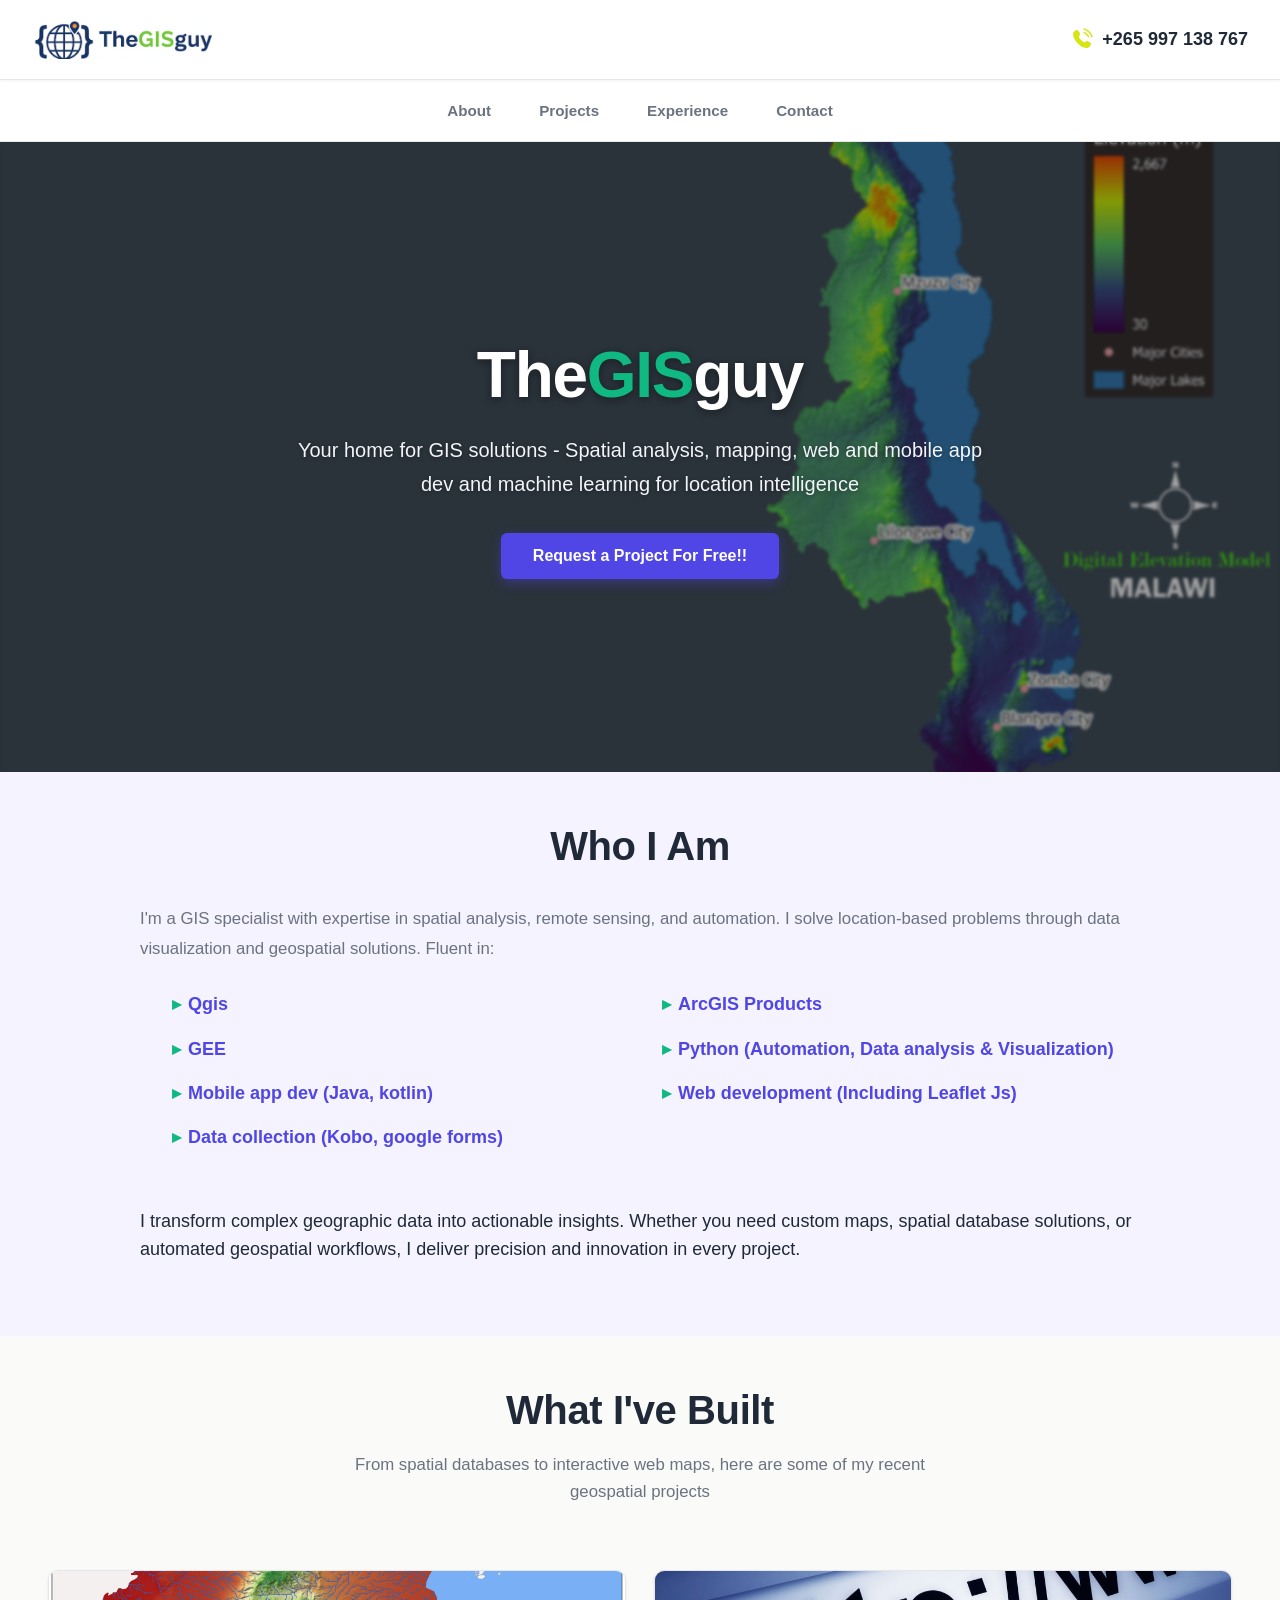
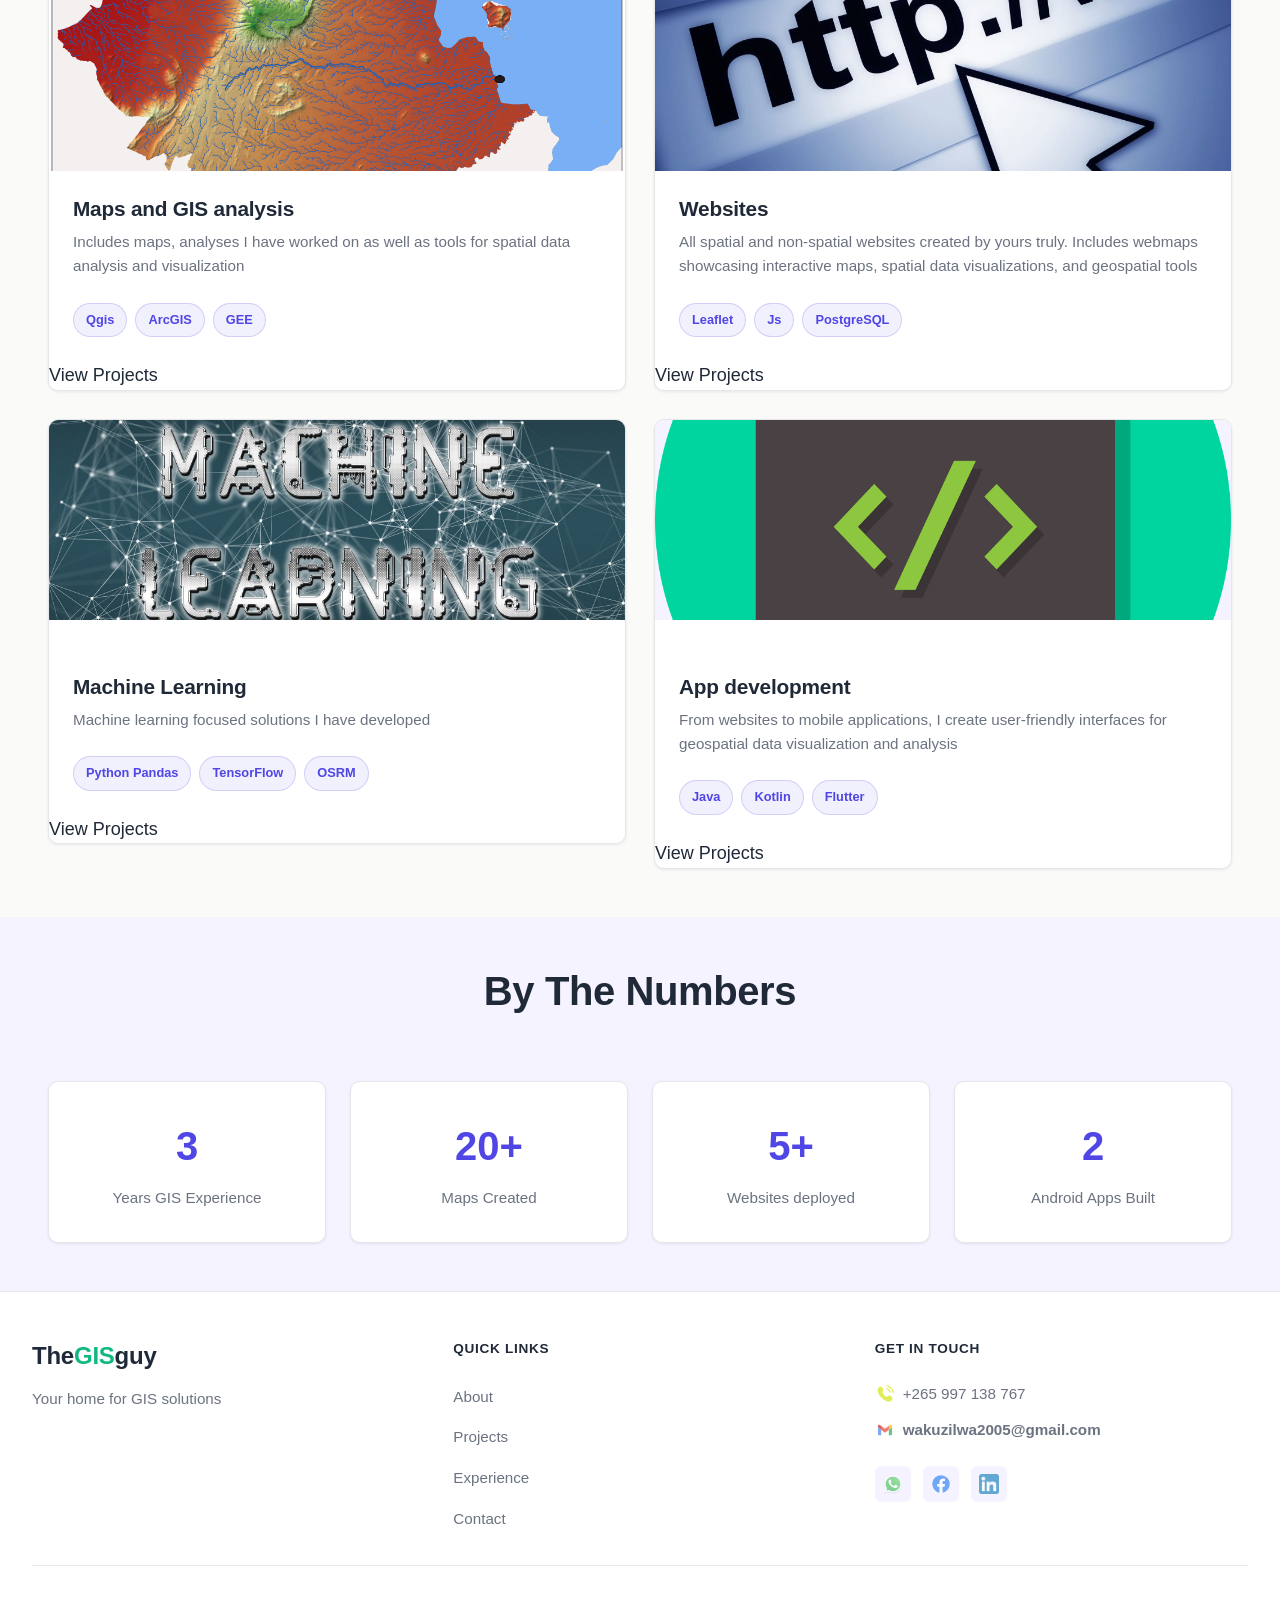
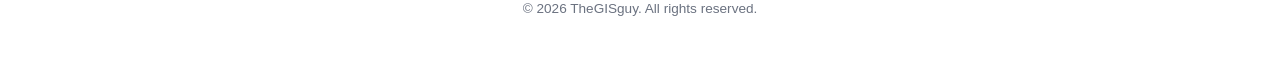
<file: index.html>
<!DOCTYPE html>

<html lang="en">

<head>

    <meta charset="UTF-8">

    <meta name="viewport" content="width=device-width, initial-scale=1.0">

    <title>TheGISguy - Your Home for GIS Solutions</title>

    <link rel="stylesheet" href="index.css">

    <link href="https://fonts.googleapis.com/css2?family=Josefin+Sans:wght@400;600;700&family=Oswald:wght@400;500;600;700&display=swap" rel="stylesheet">

    <link rel="shortcut icon" href="./Images/Logo/TheGislogo_favicon.png" type="image/x-icon">

</head>



<body>





    <!-- Header Section -->

    <header class="header">

        <div class="header-container">

            <div class="logo">

                <img src="Images/Logo/TheGISguy Logo.png" alt="TheGISguy Logo">

            </div>

            <div class="header-right">

                <div class="contact-phone">

                    <img src="Images/phone.svg" alt="Phone icon" class="icon">

                    <a href="tel:+265997138767">+265 997 138 767</a>

                </div>

            </div>

        </div>

    </header>





    



    <!-- Navigation Bar -->

    <nav class="navbar">

        <div class="nav-container">

            <ul class="nav-list">

                <li><a href="#about" class="nav-link">About</a></li>

                <li><a href="#projects" class="nav-link">Projects</a></li>

                <li><a href="#experience" class="nav-link">Experience</a></li>

                <li><a href="#contact" class="nav-link">Contact</a></li>

            </ul>

            <button class="hamburger" aria-label="Toggle navigation menu">

                <span></span>

                <span></span>

                <span></span>

            </button>

        </div>

    </nav>







    <!-- Hero Section -->

    <section id="hero" class="hero" style="background-image: url('Images/Herobg1.png');">

        <div class="hero-container">

            <div class="hero-text">

                <h1>The<Span class="gis-color">GIS</Span>guy</h1>

                <p>Your home for GIS solutions - Spatial analysis, mapping, web and mobile app dev and machine learning for location intelligence</p>

                <button class="btn-cta">Request a Project For Free!!</button>





                <!-- Web3forms Modal -->

                <div class="modal-overlay" id="modal-overlay"></div>

                <form action="https://api.web3forms.com/submit" class="request-project" id="reques-form"  method="POST">

                    <input type="hidden" name="access_key" value="687fbcac-cc41-4e38-8507-15a02c91544a">

                    <button type="button" class="close-btn" id="close-form" aria-label="Close form">&times;</button>

                    <h2>Describe your Project</h2>

                    <input type="text" name="name" placeholder="Your Name" required>

                    <input type="email" name="email" placeholder="Your Email" required>

                    <textarea name="message" placeholder="Describe Your Project" required></textarea>

                    

                    <button type="submit" class="submit">Send Request</button>

                </form>

            </div>

        </div>

    </section>











    <!-- About Section -->

    <section id="about" class="about">

        <div class="about-container">

            <h2>Who I Am</h2>

            <p>I'm a GIS specialist with expertise in spatial analysis, remote sensing, and automation. I solve location-based problems through data visualization and geospatial solutions. Fluent in:

                <ul>

                    <li> <a href="">Qgis</a></li>

                    <li> <a href="">ArcGIS Products</a></li>

                    <li> <a href="">GEE</a></li>

                    <li> <a href="">Python (Automation, Data analysis & Visualization)</a></li>

                    <li> <a href="">Mobile app dev (Java, kotlin)</a></li>

                    <li> <a href="">Web development (Including Leaflet Js)</a></li>

                    <li> <a href="">Data collection (Kobo, google forms)</a></li>

                </ul> <br>

                I transform complex geographic data into actionable insights. Whether you need custom maps, spatial database solutions, or automated geospatial workflows, I deliver precision and innovation in every project.</p>

        </div>

    </section>









    <!-- Projects Section -->

    <section id="projects" class="projects">

        <div class="projects-container">

            <h2>What I've Built</h2>

            <p class="projects-intro">From spatial databases to interactive web maps, here are some of my recent geospatial projects</p>





            <div class="projects-grid">



               <a href="./project.html" target="_parent" >

                    <article class="project-card">

                        <img src="./Maps/Dan Phiri Project/Watershed 2.png" alt="Zomba Catchment Analysis" class="project-image">

                        <h3>Maps and GIS analysis</h3>

                        <p>Includes maps, analyses I have worked on as well as tools for spatial data analysis and visualization</p>

                        <div class="tech-tags">

                            <span class="tech-tag">Qgis</span>

                            <span class="tech-tag">ArcGIS</span>

                            <span class="tech-tag">GEE</span> 

                        </div>

                        View Projects

                    </article>

               </a>

               <a href="./project.html" target="_parent">

                    <article class="project-card">

                        <img src="Images/website.jpg" alt="Website" class="project-image">

                        <h3>Websites</h3>

                        <p>All spatial and non-spatial websites created by yours truly. Includes webmaps showcasing interactive maps, spatial data visualizations, and geospatial tools

                        </p>

                        <div class="tech-tags">

                            <span class="tech-tag">Leaflet</span>

                            <span class="tech-tag">Js</span>

                            <span class="tech-tag">PostgreSQL</span>

                        </div>

                       View Projects

                    </article>

                </a>





               <a href="./project.html" target="_parent">

                    <article class="project-card">

                        <img src="Images/machinelearning.jpg" alt="Route optimization interface showing delivery paths" class="project-image">

                        <br>

                        <h3>Machine Learning</h3>

                        <p>Machine learning focused solutions I have developed</p>

                        <div class="tech-tags">

                            <span class="tech-tag">Python Pandas</span>

                            <span class="tech-tag">TensorFlow</span>

                            <span class="tech-tag">OSRM</span>

                        </div>

                        View Projects

                    </article>

               </a>



               <a href="./project.html" target="_parent">               

                    <article class="project-card">

                        <img src="Images/coding.png" alt="Coding" class="project-image">

                        <br>

                        

                        <h3>App development</h3>

                        <p>From websites to mobile applications, I create user-friendly interfaces for geospatial data visualization and analysis</p>

                        <div class="tech-tags">

                            <span class="tech-tag">Java</span>

                            <span class="tech-tag">Kotlin</span>

                            <span class="tech-tag">Flutter</span>

                        </div>

                        View Projects

                    </article>

               </a>            

            </div>

        </div>

    </section>









    <!-- Experience Section -->

    <section id="experience" class="experience">

        <div class="experience-container">

            <h2>By The Numbers</h2>

            <div class="stats-grid">

                <div class="stat-box">

                    <span class="stat-number">3</span>

                    <span class="stat-label">Years GIS Experience</span>

                </div>

                <div class="stat-box">

                    <span class="stat-number">20+</span>

                    <span class="stat-label">Maps Created</span>

                </div>

                <div class="stat-box">

                    <span class="stat-number">5+</span>

                    <span class="stat-label">Websites deployed</span>

                </div>

                <div class="stat-box">

                    <span class="stat-number">2</span>

                    <span class="stat-label">Android Apps Built</span>

                </div>

            </div>

        </div>

    </section>









    <!-- Footer -->

    <footer id="contact" class="footer">

        <div class="footer-container">

            <div class="footer-brand">

                <h1>The<Span class="gis-color">GIS</Span>guy</h1>

                <p>Your home for GIS solutions</p>

            </div>

            <div class="footer-nav">

                <h3>Quick Links</h3>

                <ul>

                    <li><a href="#about">About</a></li>

                    <li><a href="#projects">Projects</a></li>

                    <li><a href="#experience">Experience</a></li>

                    <li><a href="#contact">Contact</a></li>

                </ul>

            </div>

            <div class="footer-contact">

                <h3>Get in Touch</h3>

                <div class="contact-details">

                    <a href="tel:+265997138767" class="contact-item">

                        <img src="Images/phone.svg" alt="Phone"> +265 997 138 767

                    </a>

                    <a class="contact-item" id="email">

                        <img src="Images/email.svg" alt="Email"> wakuzilwa2005@gmail.com

                    </a>

                </div>

                <div class="social-icons">

                    <a href="https://wa.me/265997138767" target="_blank" aria-label="WhatsApp">

                        <img src="Images/whatsapp.svg" alt="WhatsApp">

                    </a>

                    <a href="https://www.facebook.com/msukwawakuwongie19" target="_blank" aria-label="Facebook">

                        <img src="Images/facebook_icon.svg" alt="Facebook">

                    </a>

                    <a href="https://www.linkedin.com/in/wongani-msukwa-31ba91369" target="_blank" aria-label="LinkedIn">

                        <img src="Images/linkedin_logo.png" alt="LinkedIn">

                    </a>

                </div>

            </div>

        </div>

        <div class="copyright">

            <p>&copy; 2026 TheGISguy. All rights reserved.</p>

        </div>

    </footer>



    <script src="index.js"></script>

</body>

</html>
</file>
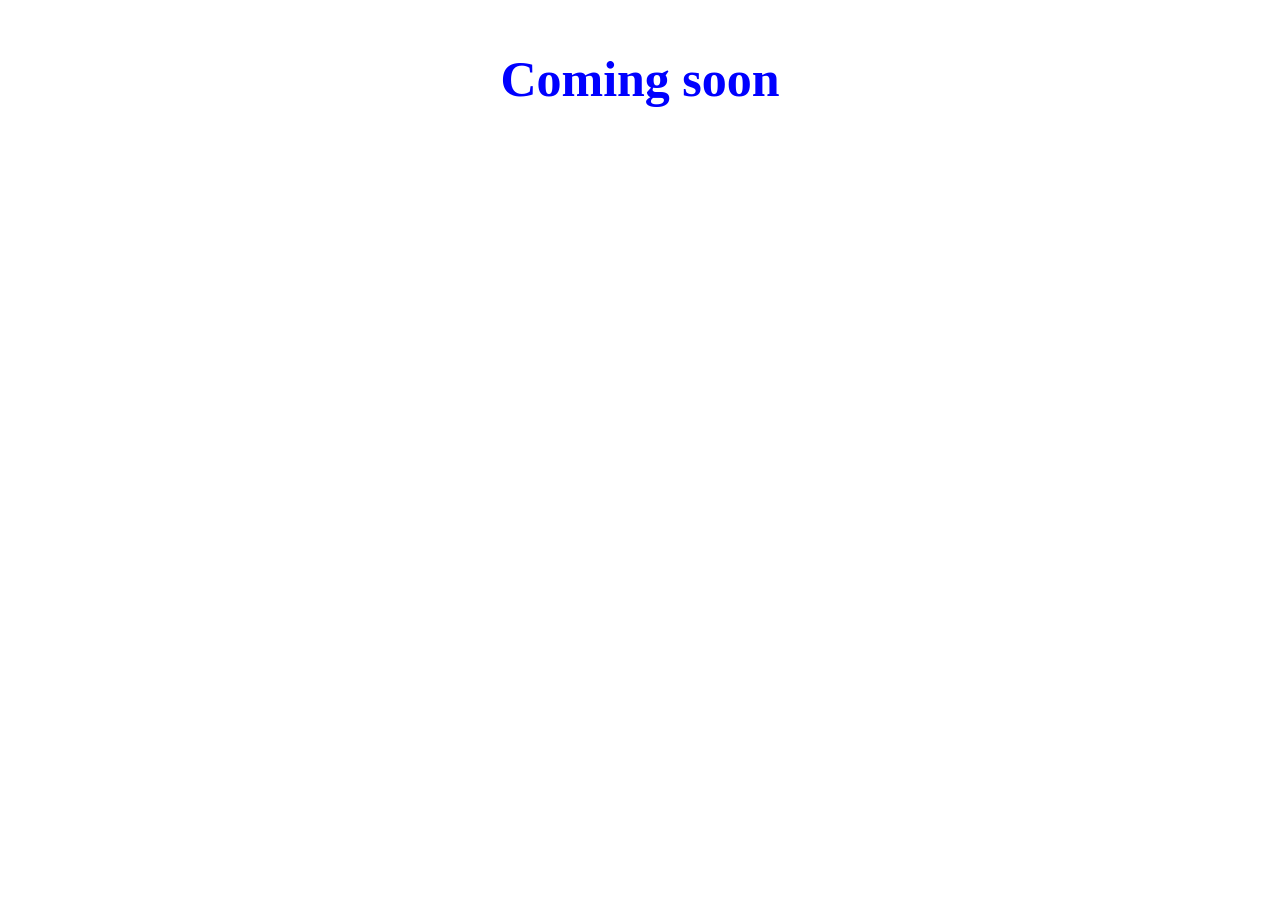
<file: project.html>
<!DOCTYPE html>
<html lang="en">
<head>
    <meta charset="UTF-8">
    <meta name="viewport" content="width=device-width, initial-scale=1.0">
    <title>TheGISguy-Projects</title>
</head>
<body>


    <h1 style="text-align: center;
    margin-top: 50px;
    font-size: 50px;    
    color:blue">
        Coming soon</h1>
    
</body>
</html>
</file>
<file: index.css>
/* ***********************
   TheGISguy Portfolio
   Light Theme
   ************************/

/* CSS Custom Properties (Variables) */
:root {
    /* Color Palette */
    --bg-main: #fafaf9;
    --bg-secondary: #f5f3ff;
    --bg-footer: #ffffff;
    --primary-green: #10b981;
    --primary-indigo: #4f46e5;
    --accent-gold: #f59e0b;
    --text-primary: #1f2937;
    --text-secondary: #6b7280;
    --border-color: #e5e7eb;
    --card-bg: #ffffff;
    --card-shadow: 0 1px 3px rgba(0, 0, 0, 0.08);
    
    /* fonts */
    --font-primary: 'Inter', -apple-system, BlinkMacSystemFont, 'Segoe UI', sans-serif;
    --font-mono: 'Courier New', monospace;
    
    /* Spacing */
    --space-xs: 8px;
    --space-sm: 16px;
    --space-md: 24px;
    --space-lg: 32px;
    --space-xl: 48px;
    --space-2xl: 64px;
    --space-3xl: 96px;
    
    /* Transitions */
    --transition-fast: 0.2s ease-out;
    --transition-smooth: 0.4s ease-in-out;
}

/* *************************************************
Base Styles
**************************************************/

* {
    margin: 0;
    padding: 0;
    box-sizing: border-box;
}

html {
    scroll-behavior: smooth;
}

body {
    font-family: var(--font-primary);
    font-size: 18px;
    line-height: 1.6;
    background-color: var(--bg-main);
    color: var(--text-primary);
    -webkit-font-smoothing: antialiased;
}

h1, h2, h3, h4, h5, h6 {
    line-height: 1.3;
    letter-spacing: -0.01em;
    font-weight: 700;
}

h1 {
    font-size: 3rem;
}

h2 {
    font-size: 2rem;
}

h3 {
    font-size: 1.25rem;
}

a {
    color: var(--primary-indigo);
    text-decoration: none;
    transition: all var(--transition-fast);
}

a:hover {
    color: var(--primary-green);
    text-decoration: underline;
}

img {
    max-width: 100%;
    height: auto;
    display: block;
}

ul {
    list-style: none;
}

button {
    cursor: pointer;
    font-family: inherit;
    font-weight: 600;
}

/* ************************************
   Header Styles
   *************************************/

.header {
    position: sticky;
    top: 0;
    z-index: 100;
    background-color: var(--bg-footer);
    border-bottom: 1px solid var(--border-color);
    height: 80px;
    box-shadow: 0 1px 3px rgba(0, 0, 0, 0.05);
}

.header-container {
    /* max-width: 2000px; */
    margin: 0 auto;
    padding: 16px 32px;
    display: flex;
    justify-content: space-between;
    align-items: center;
    height: 100%;
}

.logo img {
    width: 180px;
    height: auto;
}

.header-right {
    display: flex;
    align-items: center;
    gap: 24px;
}

.contact-phone {
    display: flex;
    align-items: center;
    gap: 8px;
    color: var(--text-primary);
}

.contact-phone a {
    color: var(--text-primary);
    font-weight: 600;
    transition: color var(--transition-fast);
}

.contact-phone a:hover {
    color: var(--primary-indigo);
}

.contact-phone .icon {
    width: 24px;
    height: 24px;
}

/* ************************************
   Navigation Bar Styles
   *************************************/

.navbar {
    background-color: var(--bg-footer);
    border-bottom: 1px solid var(--border-color);
    position: sticky;
    top: 80px;
    z-index: 99;
}

.nav-container {
    max-width: 1500px;
    margin: 0 auto;
    padding: 16px 32px;
    display: flex;
    justify-content: center;
    align-items: center;
}

.nav-list {
    display: flex;
    gap: 48px;
    justify-content: center;
}

.nav-link {
    color: var(--text-secondary);
    font-size: 0.95rem;
    font-weight: 600;
    position: relative;
    padding: 8px 0;
    transition: color var(--transition-fast);
}

.nav-link::after {
    content: '';
    position: absolute;
    bottom: -4px;
    left: 0;
    width: 100%;
    height: 2px;
    background-color: var(--primary-green);
    transform: scaleX(0);
    transition: transform var(--transition-fast);
}

.nav-link:hover {
    color: var(--text-primary);
}

.nav-link:hover::after {
    transform: scaleX(1);
}

.nav-link.active {
    color: var(--primary-indigo);
}

.nav-link.active::after {
    transform: scaleX(1);
    background-color: var(--primary-indigo);
}

/* Hamburger Menu */
.hamburger {
    display: none;
    flex-direction: column;
    gap: 5px;
    background: none;
    border: none;
    padding: 8px;
    cursor: pointer;
}

.hamburger span {
    width: 25px;
    height: 2px;
    background-color: var(--text-primary);
    border-radius: 2px;
    transition: all var(--transition-fast);
}

.hamburger.active span:nth-child(1) {
    transform: rotate(45deg) translate(5px, 5px);
}

.hamburger.active span:nth-child(2) {
    opacity: 0;
}

.hamburger.active span:nth-child(3) {
    transform: rotate(-45deg) translate(7px, -7px);
}

/* ************************************
   Hero Section Styles
   *************************************/

.hero {
    position: relative;
    height: 70vh;
    min-height: 500px;
    display: flex;
    align-items: center;
    justify-content: center;
    overflow: hidden;
    background-size: cover;
    background-position: center;
    background-repeat: no-repeat;
}

.hero::before {
    content: '';
    position: absolute;
    top: 0;
    left: 0;
    width: 100%;
    height: 100%;
    background-color: rgba(0, 0, 0, 0.377);
    z-index: 1;
}

.hero::after {
    content: '';
    position: absolute;
    top: 0;
    left: 0;
    width: 100%;
    height: 100%;
    backdrop-filter: blur(1.5px);
    z-index: 1;
}

.hero-container {
    position: relative;
    z-index: 2;
    max-width: 800px;
    margin: 0 auto;
    padding: 0 var(--space-xl);
    display: flex;
    flex-direction: column;
    align-items: center;
    text-align: center;
}

.gis-color {
    color: var(--primary-green);
}

.hero-text {
    width: 100%;
}

.hero-text h1 {
    font-size: 4rem;
    font-weight: 800;
    color: #ffffff;
    margin-bottom: 16px;
    letter-spacing: -0.02em;
    text-shadow: 0 2px 8px rgba(0, 0, 0, 0.4);
}

.hero-text p {
    font-size: 1.25rem;
    color: #f1f5f9;
    margin-bottom: var(--space-lg);
    line-height: 1.7;
    text-shadow: 0 1px 4px rgba(0, 0, 0, 0.3);
}

.btn-cta {
    background-color: var(--primary-indigo);
    color: #ffffff;
    padding: 14px 32px;
    border: none;
    border-radius: 6px;
    font-weight: 700;
    font-size: 1rem;
    transition: all var(--transition-fast);
    box-shadow: 0 4px 12px rgba(79, 70, 229, 0.4);
    cursor: pointer;
}

.btn-cta:hover {
    background-color: #f59e0b;
    color: #1f2937;
    box-shadow: 0 6px 16px rgba(245, 158, 11, 0.5);
}

.btn-cta:active {
    transform: scale(0.98);
}

.hero-image {
    display: none;
}

/* ************************************
   Modal Styles
   *************************************/

.modal-overlay {
    position: fixed;
    top: 0;
    left: 0;
    width: 100%;
    height: 100%;
    background-color: rgba(0, 0, 0, 0.5);
    z-index: 999;
    opacity: 0;
    visibility: hidden;
    transition: opacity 0.3s ease, visibility 0.3s ease;
}

.modal-overlay.active {
    opacity: 1;
    visibility: visible;
}

.request-project {
    display: flex;
    flex-direction: column;
    gap: 20px;
    position: fixed;
    top: 50%;
    left: 50%;
    transform: translate(-50%, -50%) scale(0.95);
    z-index: 1001;
    background-color: var(--card-bg);
    border: 1px solid var(--border-color);
    border-radius: 12px;
    padding: var(--space-lg);
    box-shadow: 0 20px 60px rgba(0, 0, 0, 0.15);
    width: 90%;
    max-width: 500px;
    max-height: 90vh;
    overflow-y: auto;
    opacity: 0;
    visibility: hidden;
    transition: transform 0.3s ease, opacity 0.3s ease, visibility 0.3s ease;
}

.request-project.active {
    opacity: 1;
    visibility: visible;
    transform: translate(-50%, -50%) scale(1);
}

.request-project h2 {
    font-size: 1.75rem;
    color: var(--text-primary);
    text-align: center;
    margin-top: var(--space-sm);
}

.request-project input,
.request-project textarea {
    width: 100%;
    padding: 12px;
    border: 1px solid var(--border-color);
    border-radius: 6px;
    background-color: var(--bg-main);
    color: var(--text-primary);
    font-family: var(--font-primary);
    font-size: 1rem;
    transition: border-color var(--transition-fast);
}

.request-project input:focus,
.request-project textarea:focus {
    outline: none;
    border-color: var(--primary-indigo);
    box-shadow: 0 0 0 3px rgba(79, 70, 229, 0.1);
}

.request-project textarea {
    min-height: 120px;
    resize: vertical;
}

.close-btn {
    position: absolute;
    top: 12px;
    right: 12px;
    width: 32px;
    height: 32px;
    border: none;
    background-color: transparent;
    color: var(--text-secondary);
    font-size: 1.8rem;
    font-weight: bold;
    cursor: pointer;
    transition: color var(--transition-fast);
    display: flex;
    align-items: center;
    justify-content: center;
    line-height: 1;
    padding: 0;
}

.close-btn:hover {
    color: var(--text-primary);
}

.submit {
    background-color: var(--primary-indigo);
    color: #ffffff;
    padding: 14px 32px;
    border: none;
    border-radius: 6px;
    font-weight: 700;
    font-size: 1rem;
    transition: all var(--transition-fast);
    margin-top: var(--space-sm);
    cursor: pointer;
    box-shadow: 0 2px 8px rgba(79, 70, 229, 0.15);
}

.submit:hover {
    background-color: #4338ca;
    box-shadow: 0 4px 12px rgba(79, 70, 229, 0.25);
}

.submit:active {
    transform: scale(0.98);
}

/* ************************************
   About Section Styles
   *************************************/

.about {
    padding: var(--space-xl) var(--space-xl);
    background-color: var(--bg-secondary);
}

.about-container {
    max-width: 1000px;
    margin: 0 auto;
}

.about h2 {
    font-size: 2.5rem;
    color: var(--text-primary);
    margin-bottom: var(--space-lg);
    text-align: center;
}

.about p {
    color: var(--text-secondary);
    line-height: 1.8;
    margin-bottom: var(--space-md);
    font-size: 1.05rem;
}

.about ul {
    margin: var(--space-md) 0 var(--space-md) var(--space-lg);
    display: grid;
    grid-template-columns: repeat(2, 1fr);
    gap: 12px;
}

.about li {
    color: var(--text-secondary);
    line-height: 1.8;
    padding-left: var(--space-sm);
    position: relative;
}

.about li::before {
    content: '▸';
    position: absolute;
    left: 0;
    color: var(--primary-green);
    font-weight: bold;
}

.about a {
    color: var(--primary-indigo);
    font-weight: 600;
    transition: color var(--transition-fast);
}

.about a:hover {
    color: var(--primary-green);
}

/* ************************************
   Projects Section Styles
   *************************************/

.projects {
    padding: var(--space-xl) var(--space-xl);
    background-color: var(--bg-main);
}

.projects-container {
    max-width: 1500px;
    margin: 0 auto;
}

.projects h2 {
    font-size: 2.5rem;
    color: var(--text-primary);
    margin-bottom: var(--space-sm);
    text-align: center;
}

.projects-intro {
    text-align: center;
    color: var(--text-secondary);
    font-size: 1.05rem;
    margin-bottom: var(--space-2xl);
    max-width: 600px;
    margin-left: auto;
    margin-right: auto;
}

.projects-grid {
    display: grid;
    grid-template-columns: repeat(2, 1fr);
    gap: 28px;
}

.projects-grid a {
    text-decoration: none;
    color: inherit;
}

.project-card {
    background-color: var(--card-bg);
    border: 1px solid var(--border-color);
    border-radius: 10px;
    overflow: hidden;
    transition: all var(--transition-smooth);
    box-shadow: var(--card-shadow);
    display: flex;
    flex-direction: column;
    min-height: 380px;
}

.project-card:hover {
    border-color: var(--primary-indigo);
    box-shadow: 0 4px 12px rgba(79, 70, 229, 0.12);
    transform: translateY(-2px);
}

.project-image {
    width: 100%;
    height: 200px;
    object-fit: cover;
    background-color: var(--bg-secondary);
}

.project-card h3 {
    font-size: 1.3rem;
    color: var(--text-primary);
    padding: var(--space-md) var(--space-md) 0;
    margin-bottom: 8px;
}

.project-card p {
    font-size: 0.95rem;
    color: var(--text-secondary);
    line-height: 1.6;
    padding: 0 var(--space-md) var(--space-md);
    flex-grow: 1;
}

.tech-tags {
    display: flex;
    flex-wrap: wrap;
    gap: 8px;
    padding: 0 var(--space-md) var(--space-md);
}

.tech-tag {
    font-size: 0.8rem;
    color: var(--primary-indigo);
    background-color: rgba(79, 70, 229, 0.08);
    padding: 6px 12px;
    border-radius: 20px;
    font-weight: 600;
    border: 1px solid rgba(79, 70, 229, 0.2);
}

.project-link {
    font-size: 0.9rem;
    color: var(--primary-indigo);
    font-weight: 700;
    text-transform: uppercase;
    letter-spacing: 0.05em;
    padding: 0 var(--space-md) var(--space-md);
    transition: color var(--transition-fast);
}

.project-link:hover {
    color: var(--primary-green);
}

/* ************************************
   Experience/Stats Section Styles
   *************************************/

.experience {
    padding: var(--space-xl) var(--space-xl);
    background-color: var(--bg-secondary);
}

.experience-container {
    max-width: 1500px;
    margin: 0 auto;
}

.experience h2 {
    font-size: 2.5rem;
    font-weight: 700;
    color: var(--text-primary);
    margin-bottom: var(--space-2xl);
    text-align: center;
}

.stats-grid {
    display: grid;
    grid-template-columns: repeat(4, 1fr);
    gap: 24px;
}

.stat-box {
    background-color: var(--card-bg);
    padding: 32px 24px;
    border: 1px solid var(--border-color);
    border-radius: 10px;
    text-align: center;
    transition: all var(--transition-fast);
    box-shadow: var(--card-shadow);
}

.stat-box:hover {
    border-color: var(--primary-indigo);
    box-shadow: 0 4px 12px rgba(79, 70, 229, 0.12);
    transform: translateY(-2px);
}

.stat-number {
    display: block;
    font-size: 2.5rem;
    font-weight: 800;
    color: var(--primary-indigo);
    transition: color var(--transition-fast);
    margin-bottom: 8px;
}

.stat-box:hover .stat-number {
    color: var(--primary-green);
}

.stat-label {
    display: block;
    font-size: 0.95rem;
    color: var(--text-secondary);
    font-weight: 500;
}

/* ************************************
   Footer Styles
   *************************************/

.footer {
    background-color: var(--bg-footer);
    border-top: 1px solid var(--border-color);
    padding: var(--space-xl) var(--space-lg);
}

.footer-container {
    max-width: 1500px;
    margin: 0 auto;
    display: grid;
    grid-template-columns: 1fr 1fr 1fr;
    gap: 48px;
}

.footer-brand h1 {
    font-size: 1.5rem;
    font-weight: 800;
    color: var(--text-primary);
    margin-bottom: var(--space-sm);
    letter-spacing: -0.01em;
}

.footer-brand p {
    font-size: 0.95rem;
    color: var(--text-secondary);
}

.footer-nav h3 {
    font-size: 1rem;
    font-weight: 700;
    color: var(--text-primary);
    margin-bottom: var(--space-md);
    text-transform: uppercase;
    letter-spacing: 0.05em;
    font-size: 0.85rem;
}

.footer-nav ul {
    display: flex;
    flex-direction: column;
    gap: 12px;
}

.footer-nav a {
    color: var(--text-secondary);
    font-size: 0.95rem;
    position: relative;
    transition: color var(--transition-fast);
}

.footer-nav a:hover {
    color: var(--primary-indigo);
}

.footer-nav a::after {
    content: '';
    position: absolute;
    bottom: -2px;
    left: 0;
    width: 100%;
    height: 2px;
    background-color: var(--primary-green);
    transform: scaleX(0);
    transition: transform var(--transition-fast);
}

.footer-nav a:hover::after {
    transform: scaleX(1);
}

.footer-contact h3 {
    font-size: 0.85rem;
    font-weight: 700;
    color: var(--text-primary);
    margin-bottom: var(--space-md);
    text-transform: uppercase;
    letter-spacing: 0.05em;
}

.contact-details {
    display: flex;
    flex-direction: column;
    gap: 12px;
    margin-bottom: var(--space-md);
}

.contact-item {
    display: flex;
    align-items: center;
    gap: 8px;
    color: var(--text-secondary);
    font-size: 0.95rem;
    transition: color var(--transition-fast);
    cursor: pointer;
}

.contact-item:hover {
    color: var(--primary-indigo);
}

.contact-item img {
    width: 20px;
    height: 20px;
    opacity: 0.7;
    transition: opacity var(--transition-fast);
}

.contact-item:hover img {
    opacity: 1;
}

.social-icons {
    display: flex;
    gap: 12px;
}

.social-icons a {
    display: inline-flex;
    align-items: center;
    justify-content: center;
    width: 36px;
    height: 36px;
    border-radius: 6px;
    background-color: var(--bg-secondary);
    transition: all var(--transition-fast);
}

.social-icons a:hover {
    background-color: var(--primary-indigo);
    transform: translateY(-2px);
}

.social-icons img {
    width: 20px;
    height: 20px;
    opacity: 0.6;
    transition: opacity var(--transition-fast);
}

.social-icons a:hover img {
    opacity: 1;
    filter: brightness(0) invert(1);
}

#email {
    color: var(--text-secondary);
    font-weight: 600;
}

#email:hover {
    color: var(--primary-indigo);
}

.copyright {
    max-width: 1500px;
    margin: var(--space-lg) auto 0;
    padding-top: var(--space-lg);
    border-top: 1px solid var(--border-color);
    text-align: center;
}

.copyright p {
    font-size: 0.85rem;
    color: var(--text-secondary);
}

/* ************************************
   Animations
   *************************************/

@keyframes fadeIn {
    0% {
        opacity: 0;
    }
    100% {
        opacity: 1;
    }
}

.project-card.visible,
.stat-box.visible {
    animation: fadeIn 0.6s ease-out;
}

/* ************************************
   Responsive Design - Tablet
   *************************************/

@media (max-width: 992px) {
    .projects-grid {
        grid-template-columns: repeat(2, 1fr);
        gap: 20px;
    }

    .stats-grid {
        grid-template-columns: repeat(2, 1fr);
        gap: 20px;
    }

    .footer-container {
        grid-template-columns: 1fr 1fr;
        gap: 32px;
    }
}

/* ************************************
   Responsive Design - Mobile
   *************************************/

@media (max-width: 768px) {
    .header-container {
        padding: 16px;
    }

    .logo img {
        width: 140px;
    }

    .contact-phone {
        display: none;
    }

    .nav-container {
        padding: 16px;
    }

    .nav-list {
        display: none;
        position: absolute;
        top: 100%;
        left: 0;
        width: 100%;
        background-color: var(--bg-footer);
        flex-direction: column;
        gap: 0;
        border-top: 1px solid var(--border-color);
    }

    .nav-list.active {
        display: flex;
    }

    .nav-list li {
        border-bottom: 1px solid var(--border-color);
    }

    .nav-link {
        display: block;
        padding: 16px 32px;
    }

    .hamburger {
        display: flex;
    }

    .hero {
        height: 60vh;
        min-height: 400px;
    }

    .hero-container {
        padding: 0 var(--space-md);
    }

    .hero-text h1 {
        font-size: 2.5rem;
    }

    .hero-text p {
        font-size: 1rem;
    }

    .about {
        padding: var(--space-2xl) var(--space-md);
    }

    .about h2 {
        font-size: 2rem;
    }

    .about ul {
        grid-template-columns: 1fr;
    }

    .projects {
        padding: var(--space-2xl) var(--space-md);
    }

    .projects h2 {
        font-size: 2rem;
    }

    .projects-grid {
        grid-template-columns: 1fr;
        gap: 16px;
    }

    .project-card {
        min-height: auto;
    }

    .experience {
        padding: var(--space-2xl) var(--space-md);
    }

    .experience h2 {
        font-size: 2rem;
    }

    .stats-grid {
        grid-template-columns: repeat(2, 1fr);
        gap: 16px;
    }

    .stat-box {
        padding: 24px 16px;
    }

    .stat-number {
        font-size: 2rem;
    }

    .footer-container {
        grid-template-columns: 1fr;
        gap: var(--space-lg);
    }

    .copyright {
        margin-top: var(--space-md);
    }

    .request-project {
        width: 95%;
        max-width: none;
        padding: var(--space-md);
        max-height: 85vh;
    }

    .request-project h2 {
        font-size: 1.5rem;
        padding-right: var(--space-lg);
    }

    .close-btn {
        top: 8px;
        right: 8px;
        width: 28px;
        height: 28px;
        font-size: 1.5rem;
    }
}

@media (max-width: 480px) {
    h1 {
        font-size: 2rem;
    }

    h2 {
        font-size: 1.5rem;
    }

    .hero-text h1 {
        font-size: 2rem;
    }

    .hero-text p {
        font-size: 0.9rem;
    }

    .btn-cta {
        padding: 12px 24px;
        font-size: 0.95rem;
    }

    .nav-list {
        gap: 0;
    }

    .projects-intro {
        font-size: 0.95rem;
    }
}

/* Focus states for accessibility */
button:focus,
a:focus,
.nav-link:focus {
    outline: 2px solid var(--primary-indigo);
    outline-offset: 2px;
}
</file>
